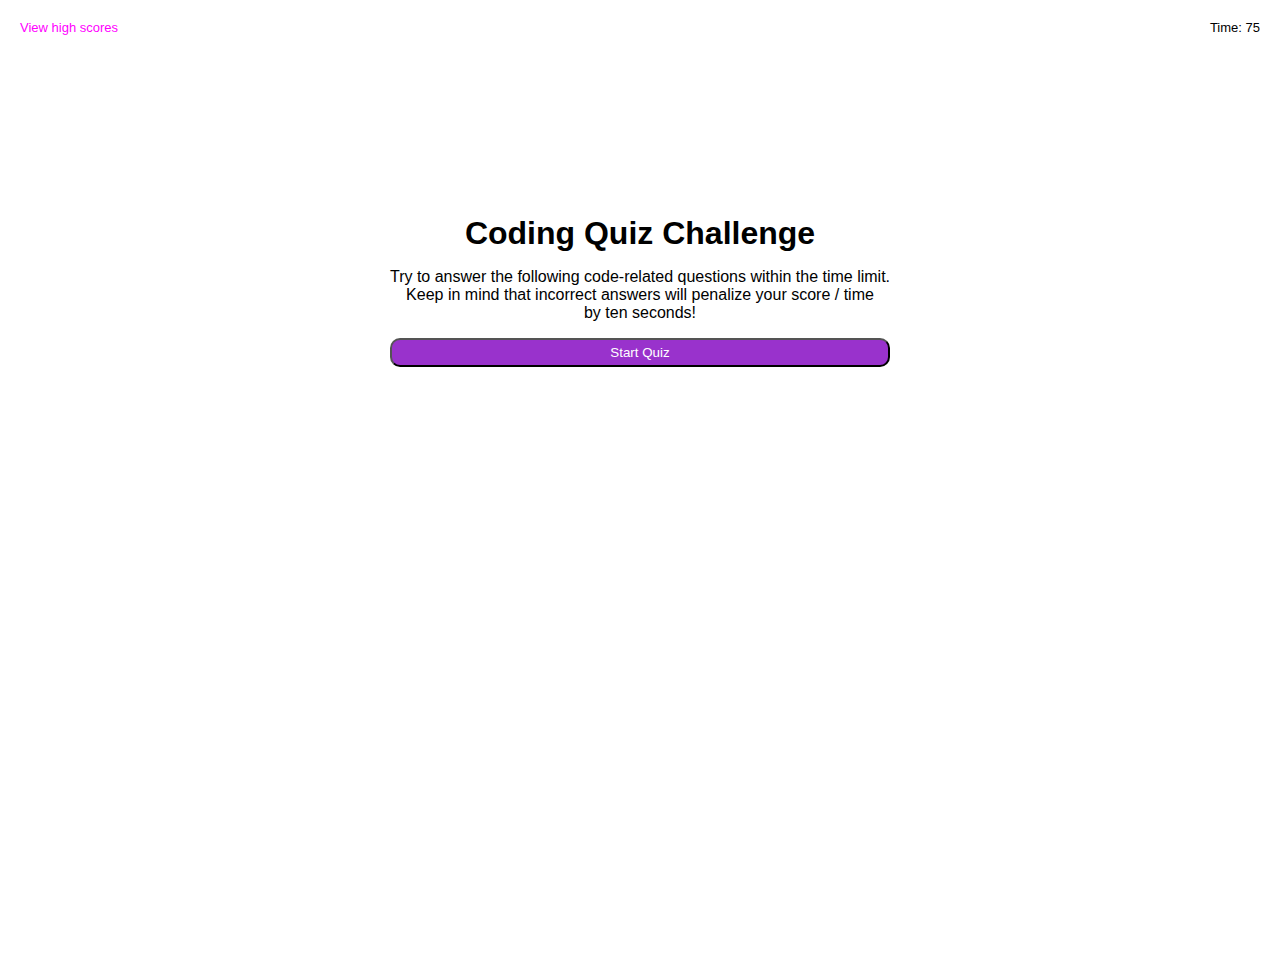
<file: index.html>
<!DOCTYPE html>
<html lang="en">

<head>
    <meta charset="UTF-8">
    <meta name="viewport" content="width=device-width, initial-scale=1.0">
    <title>Javascript Quiz</title>
    <link rel="stylesheet" href="assets/style.css">
</head>

<body>

    <header>
        <a href="#" id="link">View high scores</a>
        <p id="timer">Time: <span>75</span></p>
    </header>

    <div class="container">
        <div id="start-screen" class="start">
            <h1>Coding Quiz Challenge</h1>
            <p>Try to answer the following code-related questions within the time limit.
                <br>
                Keep in mind that incorrect answers will penalize your score / time
                <br>
                by ten seconds!
            </p>
            <button id="start-btn" class="start-btn">Start Quiz</button>
        </div>



        <div id="question-container" class="hide">
            <div id="question"></div>
            <div id="answer-buttons" class="btn-grid"></div>
            <div id="feedback"></div>
        </div>
        <div id="finished" style="display: none;">
            <h2>All done!</h2>
            <form id="input-form">
                <input type="text" id="initials" placeholder="Enter initials">
                <button id="submit-btn">Submit</button>
            </form>
        </div>
        <div id="high" style="display: none;">
            <h2>High Scores</h2>
            <div>
            <ol id="list-names"></ol>
            </div>
            <button id="goback-btn">Go Back</button>
            <button id="clear-btn">Clear High Scores</button>

        </div>
    </div>


    <script src="assets/script.js">

    </script>
</body>

</html>
</file>
<file: assets/style.css>
* {
    box-sizing: border-box;
    font-family: 'Lucida Sans', 'Lucida Sans Regular', 'Lucida Grande', 'Lucida Sans Unicode', Geneva, Verdana, sans-serif;
    margin: 0;
    padding: 0;
}

header {
    display: flex;
    flex-direction: row;
    justify-content: space-between;
    margin: 20px;
}

header a    {
    color: rgb(255,0,255);
    text-decoration: none;
    font-size: 13px;
}

#timer   {
    display: inline;
    padding: 0;
    font-size: 13px;
}

.start  {
    display: grid;
    justify-content: center;
    grid-gap: 1rem;
    padding-top: 5rem;
    text-align: center;
}

.container    {
    display: flex;
    width: 100vw;
    height: 100vh;
    justify-content: center;
    align-items: baseline;
    padding-top: 5rem;
}

#question   {
    font-weight: bold;
    font-size: 14px;
}

.btn-grid    {
    display: grid;
    margin: 20px 0;
    gap: 6px;

}

.btn {
    background-color: rgb(153,50,204);
    border-radius: 10px;
    padding: 5px 50px;
    color: white;
    outline: none;
    text-align: start;
}

.btn:hover  {
    background: rgb(255,0,255);
    cursor: pointer;
}

#start-btn {
    background-color: rgb(153,50,204);
    border-radius: 10px;
    padding: 5px 50px;
    color: white;
    outline: none;
}

#start-btn:hover {
    background: rgb(255,0,255);
    cursor: pointer;
}

#finished {
    display: grid;
    justify-content: center;
    grid-gap: 1rem;
    padding-top: 5rem;
    text-align: center;
}


#submit-btn {
    background-color: rgb(153,50,204);
    border-radius: 10px;
    padding: 5px 50px;
    color: white;
    outline: none;
}

#submit-btn:hover {
    background: rgb(255,0,255);
    cursor: pointer;
}

#feedback {
    color: gray;
    font-size: 20px;
    font-style: italic;
}

.hide   {
    display: none;
}

#high {
    display: grid;
    justify-content: center;
    grid-gap: 1rem;
    padding-top: 5rem;
    text-align: center;
}

#goback-btn {
    background-color: rgb(153,50,204);
    border-radius: 10px;
    padding: 5px 50px;
    color: white;
    outline: none;
}
#goback-btn:hover {
    background: rgb(255,0,255);
    cursor: pointer;
}

#clear-btn {
    background-color: rgb(153,50,204);
    border-radius: 10px;
    padding: 5px 50px;
    color: white;
    outline: none;
}
#clear-btn:hover {
    background: rgb(255,0,255);
    cursor: pointer;
}

#high h2 {
    padding-bottom: 20px;
}

#list-names {
    text-align: left;
}
</file>
